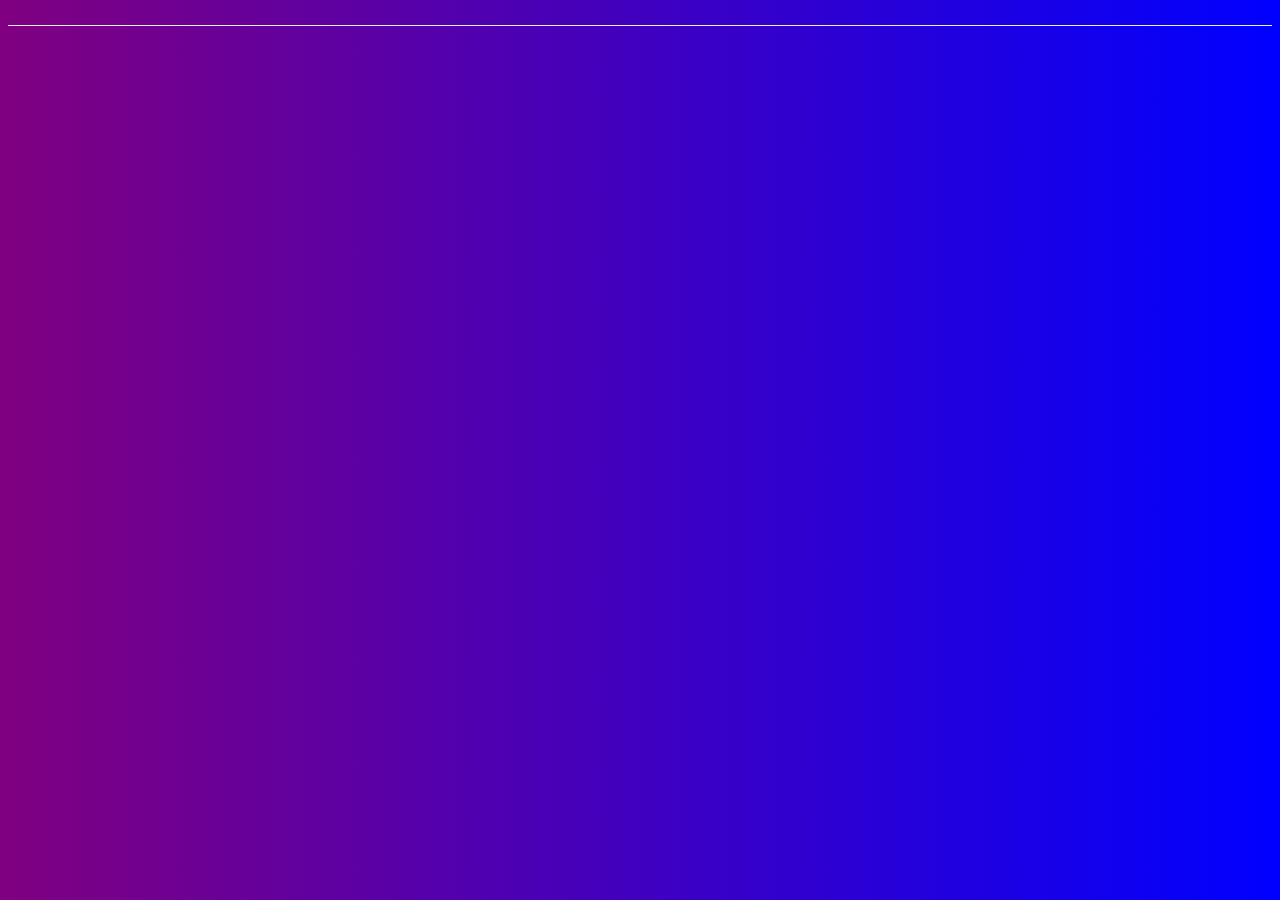
<file: Speech_Recognition/index.html>
<!DOCTYPE html>
<html lang="en">
<head>
    <meta charset="UTF-8">
    <meta name="viewport" content="width=device-width, initial-scale=1.0">
    <meta http-equiv="X-UA-Compatible" content="ie=edge">
    <title>SpeechRecognition</title>
    <style>
    body {
        background: linear-gradient(to right, purple, blue);
    }

    /* #template {
        display: flex;
        justify-content: center;
        justify-items: center;
    }

    h1 {
        font-size: 100px;
        color: white;
        text-align: center;
        font-weight: bold;
    } */

    p {
        color: #fff;
        font-size: 25px;
        border-bottom: 1px solid #eee;
    }
    </style>

</head>
<body id="body">
    <div class="container mt-4">
    <div id="words">

    </div>
    </div>  
    <script src="./app.js"></script>
</body>
</html>
</file>
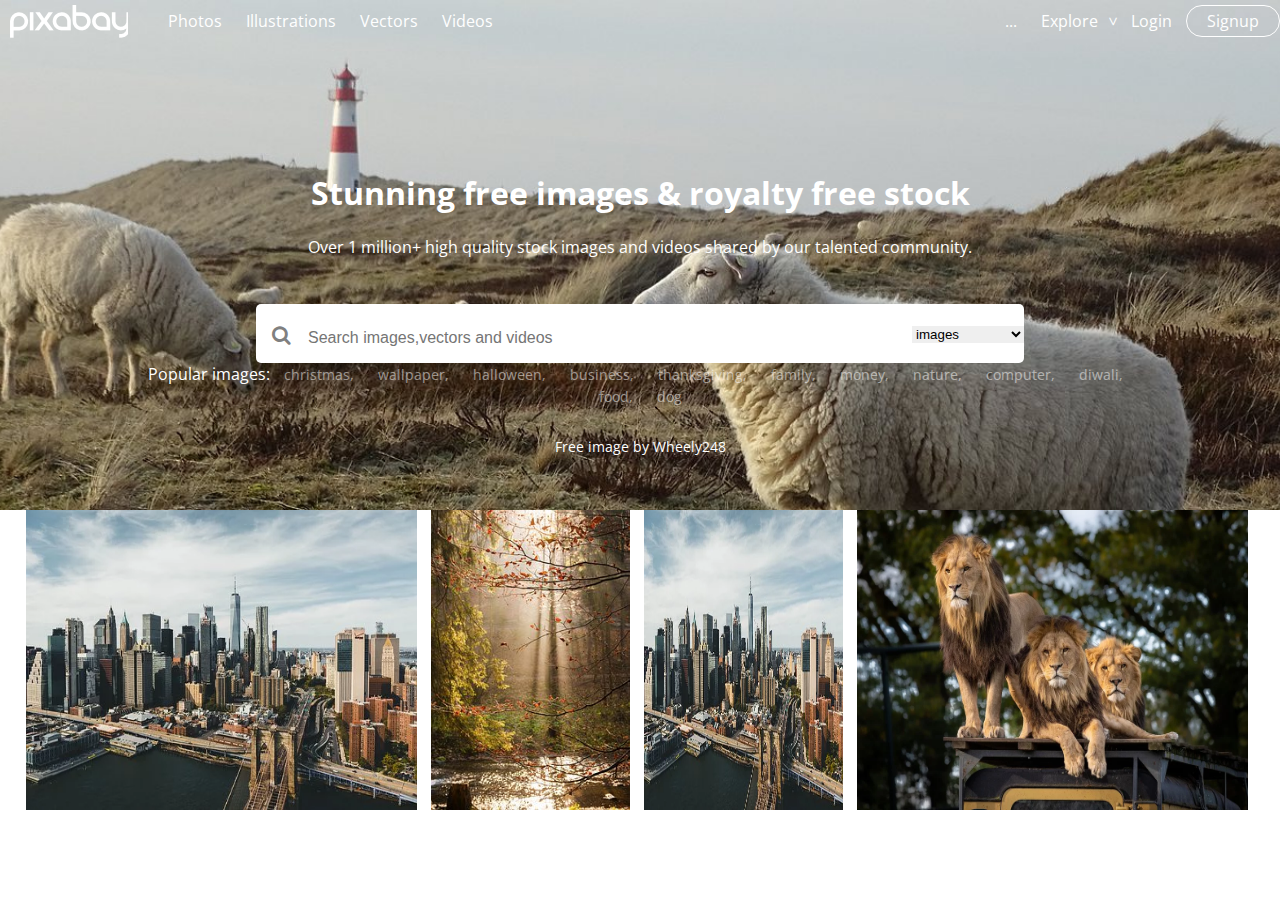
<file: pixabayHtmlProject/js/index.html>
<!DOCTYPE html>
<html lang="en">
<head>
    <meta charset="UTF-8">
    <meta name="viewport" content="width=device-width, initial-scale=1.0">
    <meta http-equiv="X-UA-Compatible" content="ie=edge">
    <title>pixabay</title>
    <link rel="stylesheet" href="../fonts/font-awesome-4.7.0/css/font-awesome.css">
    <link rel="stylesheet" href="../css/pixabay.css">
    <link rel="icon" type="image/png" sizes="32x32" href="../images/favicon-32x32.png">
</head>
<body>
  <!--header block-->  
    <section id="headerBlock">
        <div class="logo">
            <a href="#" class="logoImage"></a>
        </div><!--logo block-->

        <div class="leftmenu">
           <ul>
               <li><a href="">photos</a></li>
               <li><a href="">illustrations</a></li>
               <li><a href="">vectors</a></li>
               <li><a href="">videos</a></li>
           </ul>   
        </div><!--left menu block-->
        
        <div class="rightmenu">
                <ul>
                        <li><a href="">...</a></li>
                        <li><a href="">explore</a></li>
                        <!--<li class="menu"><a href=""></a></li>-->
                        <li><a href="">login</a></li>
                        <li class="last"><a href="">signup</a></li>
                </ul> 
        </div><!--right menu block-->
    </section>

    <!--close this header block-->

    <!--slider section-->
    <section id="sliderSection">
        <header>
            <h1>Stunning free images & royalty free stock</h1>
        </header>

        <main>
            <p>Over 1 million+ high quality stock images and videos shared by our talented community.</p>
        </main>

        <footer>
            <form action="">
              <span class="searchIcon"><i class="fa fa-search" aria-hidden="true"></i></span>
                <input type="search" name="" id="" placeholder="Search images,vectors and videos">
                <span class="imageText">
                <select>
                    <option value="images">images</option>
                    <option value="photos">photos</option>
                    <option value="vectors">Vector graphics</option>
                    <option value="illustration">illustration</option>
                    <option value="videos">videos</option>
                </select>
   <!--<details>
        <summary>image</summary>
        <ul>
            <li>images</li>
            <ul>
                <li>photos</li>
                <li>vectors</li>
                <li>illustration</li>
            </ul>
            <li>video</li>
            <hr>
            <a href="">search option</a>
        </ul>
    </details>
    --> 
              </span>
            </form>
            <div class="popular_searches">
                Popular images:
                    <a href="https://pixabay.com/images/search/christmas/">christmas,</a>
                    <a href="https://pixabay.com/images/search/wallpaper/">wallpaper,</a>
                    <a href="https://pixabay.com/images/search/halloween/">halloween,</a>
                    <a href="https://pixabay.com/images/search/business/">business,</a>
                    <a href="https://pixabay.com/images/search/thanksgiving/">thanksgiving,</a>
                    <a href="https://pixabay.com/images/search/family/">family,</a>
                    <a href="https://pixabay.com/images/search/money/">money,</a>
                    <a href="https://pixabay.com/images/search/nature/">nature,</a>
                    <a href="https://pixabay.com/images/search/computer/">computer,</a>
                    <a href="https://pixabay.com/images/search/diwali/">diwali,</a>
                    
                <div id="next">
                    <a href="https://pixabay.com/images/search/food/">food,</a>
                    <a href="https://pixabay.com/images/search/dog/">dog</a>
                </div>
            </div>

            <div class="bottom">
                <span id="hero_nav">
                    <a href="https://pixabay.com/photos/sylt-elbow-sheep-grasses-grass-4544180/">Free image by Wheely248</a>
                </span>
            </div>
        </footer>
    </section>
    <!--close slider section-->

    <!--IMAGE SECTION-->
    <!--zen coding- section#imageSection>div.image1*4>img--->
    
    <section id="imageSection">
       <!-- <div class="image1">
            <figure>
                <image></image>
            </figure>
        </div>
        <div class="image2">
                <figure>
                    <image></image>
                </figure>
        </div>
        <div class="image3">
                <figure>
                    <image></image>
                </figure>
        </div>
        <div class="image4">
                <figure>
                    <image></image>
                </figure>
        </div> -->

        <div class="image1">
            <img src="../images/skyline-4582510__340.webp" alt="">
        </div>
        <div class="image2">
           <img src="../images/sun-4590041__340.jpg" alt="">
        </div>
        <div class="image3">
            <img src="../images/cents-are-4605201__340.webp" alt="">
        </div>
        <div class="image4">
            <img src="../images/lion-4581841_960_720.webp" alt="">
        </div>
    </section>

</body>
</html>
</file>
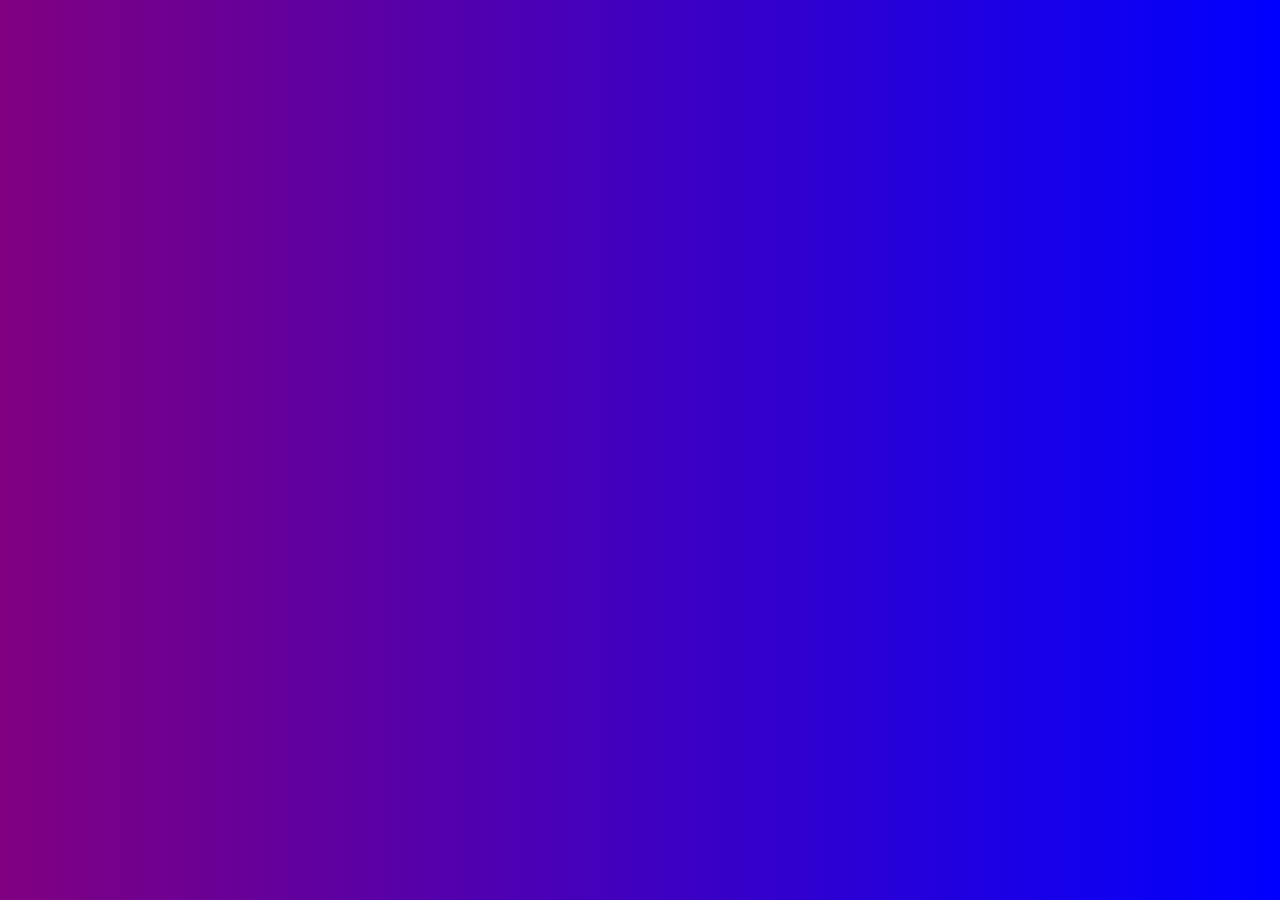
<file: clock.html>
<!DOCTYPE html>
<html lang="en">
<head>
    <meta charset="UTF-8">
    <meta name="viewport" content="width=device-width, initial-scale=1.0">
    <meta http-equiv="X-UA-Compatible" content="ie=edge">
    <title>Document</title>
    <link rel="stylesheet" href="https://cdnjs.cloudflare.com/ajax/libs/twitter-bootstrap/4.3.1/css/bootstrap.css">
    <style>
        body {
            background: linear-gradient(to right,purple,blue);
        }

        h1 {
            font-size: 100px;
            color: white;
            text-align: center;
            font-weight: bold;
        }

        #template {
            display: flex;
            justify-content: center;
            justify-content: center;
        }
        
     
        </style>

</head>
<body id="body">
   <div class="container mt-4">
       <div id="template"></div>
   </div> 

   <script src="./clock.js"></script>
</body>
</html>
</file>
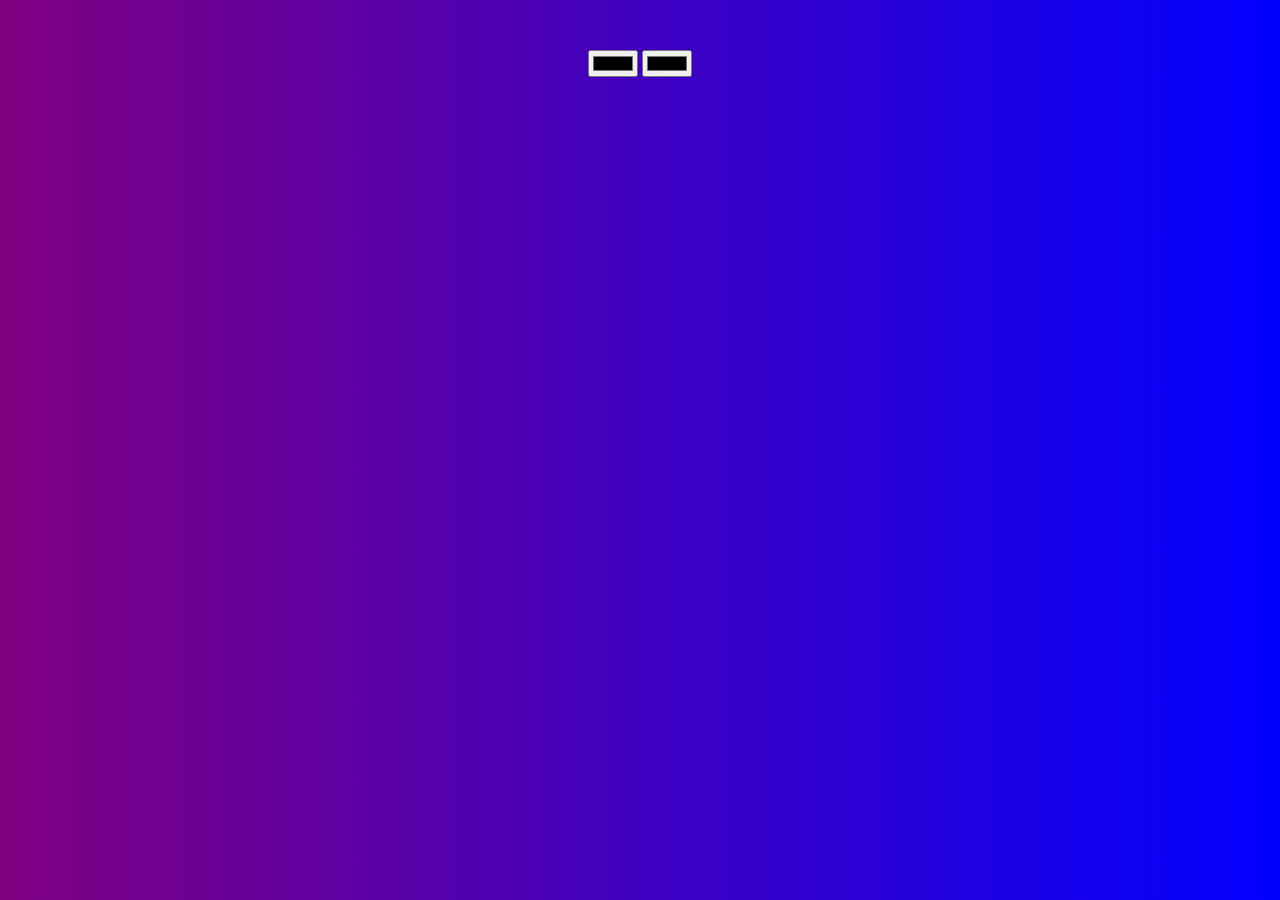
<file: color.html>
<!DOCTYPE html>
<html lang="en">
<head>
    <meta charset="UTF-8">
    <meta name="viewport" content="width=device-width, initial-scale=1.0">
    <meta http-equiv="X-UA-Compatible" content="ie=edge">
    <title>Document</title>
    <link rel="stylesheet" href="https://cdnjs.cloudflare.com/ajax/libs/twitter-bootstrap/4.3.1/css/bootstrap.css">
<style>
body {
    background: linear-gradient(to right,purple,blue);
}
</style>
</head>
<body id="body">
    <div class="container">
       <div class="col-md-4 offset-4"
       style="margin-top:50px; text-align:center">
        <input type="color" id="color1" class="form-control1">
        <input type="color" id="color2" class="form-control1">
    </div>
    </div>
    <script src="./color.js"></script>
</body>
</html>
</file>
<file: pixabayHtmlProject/css/pixabay.css>
/*@import 'https://fonts.googleapis.com/css?family=Open+Sans&display=swap'*/

@import url('https://fonts.googleapis.com/css?family=Open+Sans&display=swap');

body {
    margin: 0;
    padding: 0;
    background: rgba(0,0,0,3);
    background: white;
    font-family: 'Open Sans', sans-serif;
}

.logo {
    width: 10%;
    float: left;
    background: url('../images/sprites.png');
    height: 50px;
    background-position: 10px 50px;
}


.leftmenu  {
    margin: 0px 0px 0px 30px;
    width: 42%;
    float: left;
}

.rightmenu {
    width:42%;
    float: right !important;
    text-align: right;
    
}

ul {
    padding: 0;
    margin: 0;
    list-style: none;/*remove bullet*/   
}

.leftmenu>ul>li>a ,.rightmenu>ul>li>a {
    color:white;
    /*text-decoration: overline;
    text-decoration: line-through;*/
    text-decoration: none;
    padding: 10px;
    display: inline-block;
    text-transform: capitalize;
}

.leftmenu>ul>li ,.rightmenu>ul>li {
    display: inline-block;
}

#headerBlock {
    /*padding: 13px;*/
    z-index: 1;
    position: relative;
}


/*
.rightmenu>ul>li:nth-child(4) {
    background: red;
}

.rightmenu>ul>li:last-child {
    padding: 30px;
}
*/
.last a {
    border: 1px solid #ffff;
    border-radius: 20px;
    padding: 4px 20px !important;
    background: 0 0;
}
/*
.menu a{
    background: url('../images/sprites.png');
    background-position: -200px 55px;
}
*/
.rightmenu>ul>li:nth-child(2)::after {
    content: '<';
    display: inline-block;
    transform: rotate(-90deg);
    color: white;
    cursor: pointer;
}

/*slider section css here*/

#sliderSection {
    color: white;
    background: url('../images/10-14-50-567_1440x480.jpg');
    background-repeat: no-repeat;
    width: 100%;
    height: 360px;
    text-align: center;
    /*position: absolute;*/
    top: 0;
    padding-top: 150px;
    background-position: center;
    text-align: center;
    background-size: cover;
}

#sliderSection>header>h1 {
    font-size: 32px;
}

#sliderSection>footer>form>input {
    padding: 22px;
    width: 60%;
    margin-top: 30px;
    border-radius: 5px;
    border: 0;
}

.searchIcon {
    position: relative;
}

.searchIcon i {
    position: absolute;
    color: grey;
    left: 16px;
    top: 4px;
    font-size: 20px;
    z-index: 1;
}

#sliderSection>footer>form>input::placeholder {
    padding: 0px 30px;
    font-size: 16px;
    position: relative;
    top: 5px;
}

.imageText {
    position: relative;
}

.imageText>select>option {
    padding: 10px !important;
    display: inline-block !important;
}
.imageText>select {
    position: absolute;
    right: 0;
    top: 5px;
    border: none;
}

.image1 {
    width: 31.5%;
    float: left;
    margin: 0 7px;
}

.image2 {
    width: 16%;
    float: left;
    margin: 0 7px;   
}

.image3 {
    width: 16%;
    float: left;
    margin: 0 7px;
}

.image4 {
    width: 31.5%;
    float: left;
    margin: 0 7px;
}

#imageSection img {
    width: 100%;
    height: 300px;
}

#imageSection {
    width: 97%;
    margin: 0 auto;
}

.popular_searches>a {
    color: #fff;
    margin: 10px;
    font-size: 14px;
    opacity: .5;
    font-family: 'open sans',sans-serif;
    text-decoration: none;
    cursor: pointer;
    
}

div>a {
    text-align: center;
}

#next>a {
    color: rgba(0,0,3,3);
    color: #fff;
    margin: 10px;
    font-size: 14px;
    opacity: .5;
    text-decoration: none;
    background-color: transparent;
    text-align: center;
}

.bottom {
    position: relative;
    z-index: 10;
    padding: 30px 25px 15px;
    color: #fff;
    text-align: center;
    font-size: 14px;
}

#hero_nav>a {
    color: rgba(0,0,3,3);
    color: #fff;
    margin: 10px;
    font-size: 14px;
    text-decoration: none;
    background-color: transparent;
    text-align: center;
}

.popular_searches a {
        padding: none;
}
</file>
